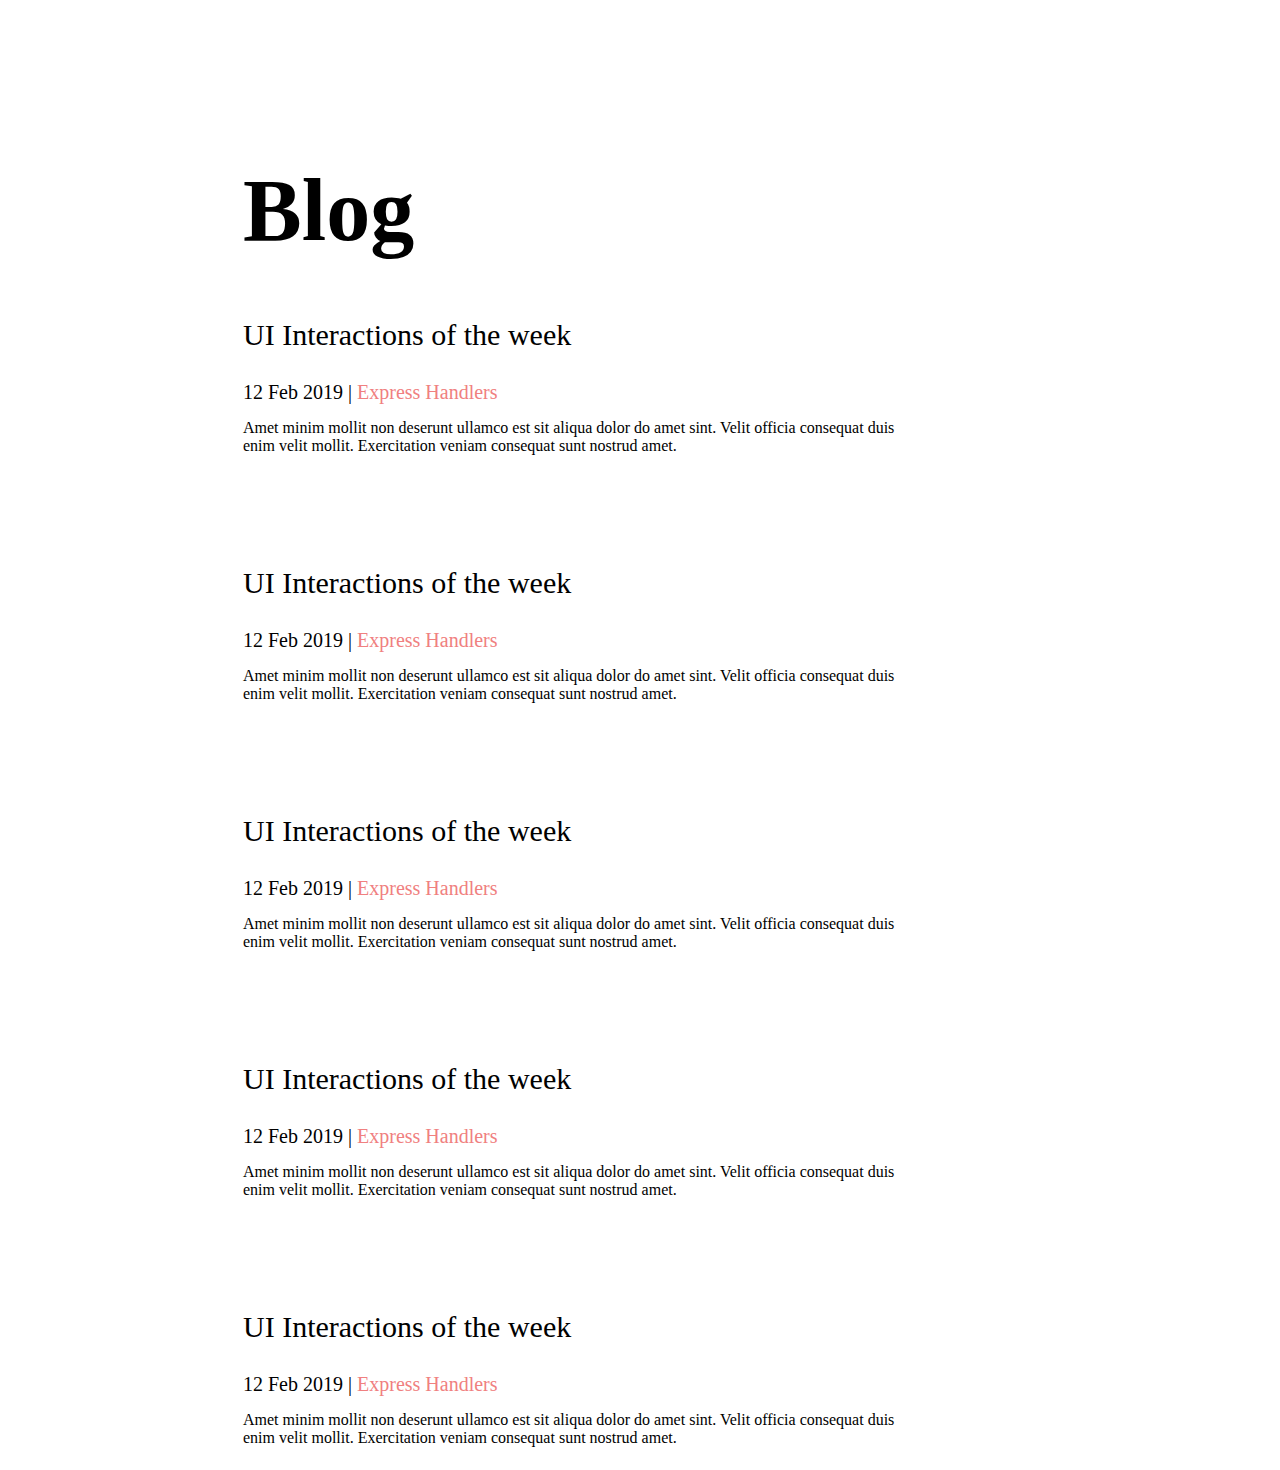
<file: blog.html>
<!DOCTYPE html>
<html lang="en">
<head>
    <meta charset="UTF-8">
    <meta name="viewport" content="width=device-width, initial-scale=1.0">
    <title>Document</title>
</head>
<link rel="stylesheet" href="blog.css">
<body>
    <div class="all">
        <div class="blog">
            <h1>Blog</h1></div>
        <div class="blog2">
            <div class="ui1">
                <p class="type1">
                    UI Interactions of the week
                </p>
                <p class="type2">
                    12 Feb 2019 |   
                </p><p class="new">Express Handlers</p>
                <p class="type3">
                    Amet minim mollit non deserunt ullamco est sit aliqua dolor do amet sint. Velit officia consequat duis enim velit mollit. Exercitation veniam consequat sunt nostrud amet.
                </p>
            </div>
            <div class="ui1">
                <p class="type1">
                    UI Interactions of the week
                </p>
                <p class="type2">
                    12 Feb 2019 |   
                </p><p class="new">Express Handlers</p>
                <p class="type3">
                    Amet minim mollit non deserunt ullamco est sit aliqua dolor do amet sint. Velit officia consequat duis enim velit mollit. Exercitation veniam consequat sunt nostrud amet.
                </p>
            </div>
            <div class="ui1">
                <p class="type1">
                    UI Interactions of the week
                </p>
                <p class="type2">
                    12 Feb 2019 |   
                </p><p class="new">Express Handlers</p>
                <p class="type3">
                    Amet minim mollit non deserunt ullamco est sit aliqua dolor do amet sint. Velit officia consequat duis enim velit mollit. Exercitation veniam consequat sunt nostrud amet.
                </p>
            </div>
            <div class="ui1">
                <p class="type1">
                    UI Interactions of the week
                </p>
                <p class="type2">
                    12 Feb 2019 |   
                </p><p class="new">Express Handlers</p>
                <p class="type3">
                    Amet minim mollit non deserunt ullamco est sit aliqua dolor do amet sint. Velit officia consequat duis enim velit mollit. Exercitation veniam consequat sunt nostrud amet.
                </p>
            </div>
            <div class="ui1">
                <p class="type1">
                    UI Interactions of the week
                </p>
                <p class="type2">
                    12 Feb 2019 |   
                </p><p class="new">Express Handlers</p>
                <p class="type3">
                    Amet minim mollit non deserunt ullamco est sit aliqua dolor do amet sint. Velit officia consequat duis enim velit mollit. Exercitation veniam consequat sunt nostrud amet.
                </p>
            </div>
        </div>
    </div>
    
</body>
</html>
</file>
<file: blog.css>
.all{
    width: 100%;
    height: 100%;

}
.blog{
    font-size: 44px;
    width: 158px;
    height: 54px;
    text-align: left;
    margin-top: 160px;
    margin-left: 235px;
}
.type1{
    width: 682px;
    height: 33px;
    margin-top: 104px;
    margin-left: 235px;
    text-align: left;
    font-size: 30px;
    font: bold;


}
.type2{
    width: 374px;
    height: 25px;
    margin-top: 16px;
    margin-left: 235px;
    text-align: left;
    font-size: 20px;
    display: inline;


}
.type3{
    width: 682px;
    height: 43px;
    margin-top: 15px;
    margin-left: 235px;
    text-align: left;
    font-size: 16px;
    


}
.new{
    color: lightcoral;
    font-size: 20px;
    display: inline;
}
</file>
